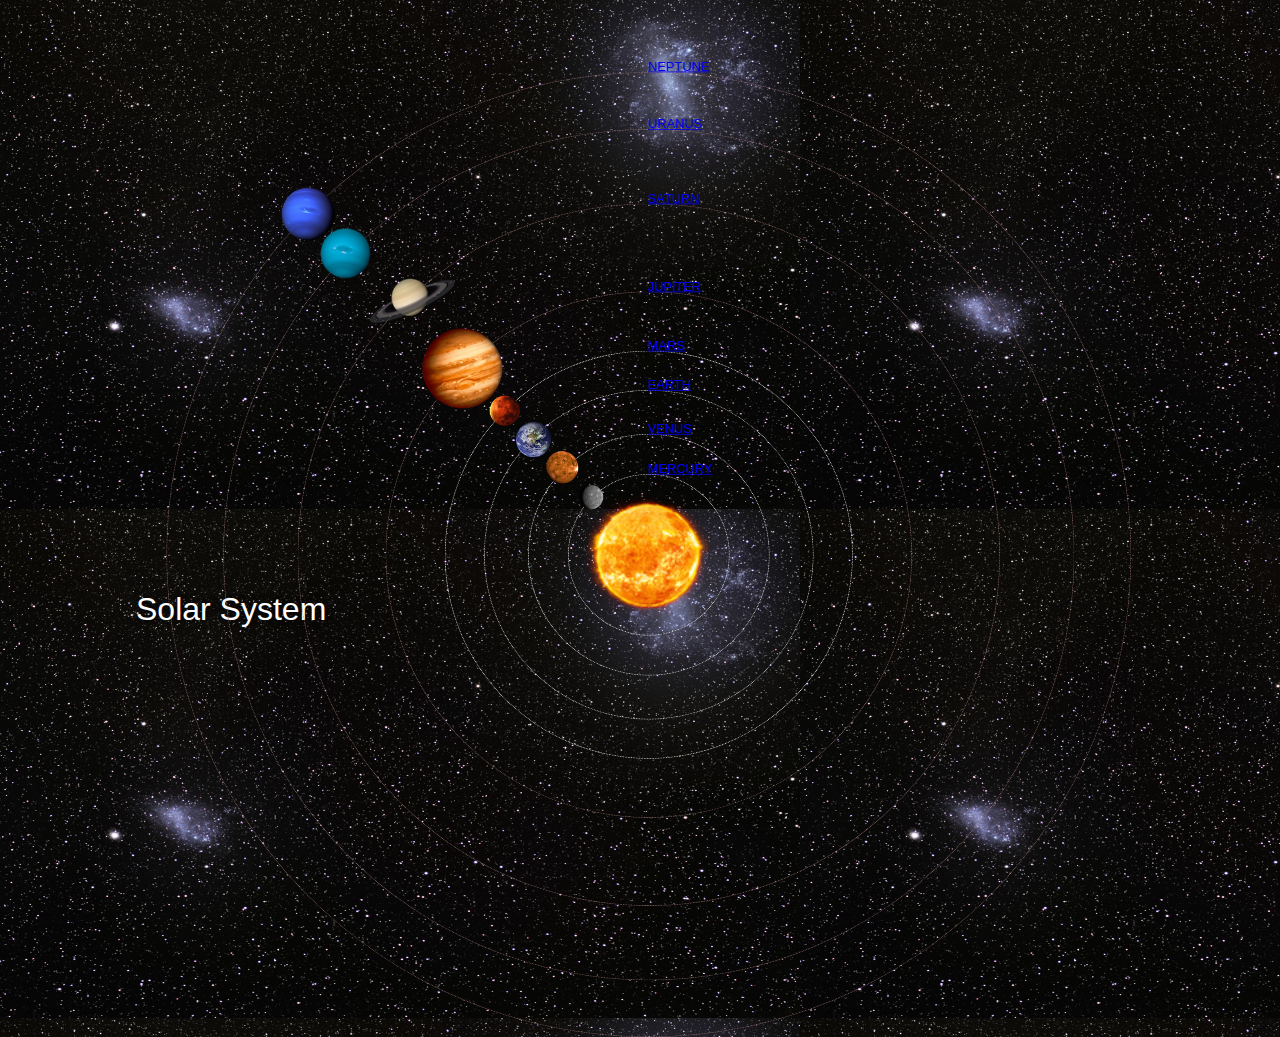
<file: index.html>
<!DOCTYPE html>
<html>
<head>
   
    <title>Solar System</title>
    <link rel="stylesheet" href="style.css"/>
</head>
<body>
    <div id="container">
        <h1>Solar System</h1>

        <a href="sun.html"><img src="images/sun.png" id="sun"/></a>

        <div id="neptune-orbit">
            <a href="neptune.html"><img src="images/neptune.png" id="neptune"/></a>
        </div>
        <div id="neptune-label" class="label-box">
            <a href="neptune.html">NEPTUNE</a>
        </div>

        <div id="uranus-orbit">
            <a href="uranus.html"><img src="images/uranus.png" id="uranus"/></a>
        </div>
        <div id="uranus-label" class="label-box">
            <a href="uranus.html">URANUS</a>
        </div>

        <div id="saturn-orbit">
            <a href="saturn.html"><img src="images/saturn.png" id="saturn"/></a>
        </div>
        <div id="saturn-label" class="label-box">
            <a href="saturn.html">SATURN</a>
        </div>

        <div id="jupiter-orbit">
            <a href="jupiter.html"><img src="images/jupiter.png" id="jupiter"/></a>
        </div>
        <div id="jupiter-label" class="label-box">
            <a href="jupiter.html">JUPITER</a>
        </div>
        
        <div id="mars-orbit">
            <a href="mars.html"><img src="images/mars.png" id="mars"/></a>
        </div>
        <div id="mars-label" class="label-box">
            <a href="mars.html">MARS</a>
        </div>

        
        <div id="earth-orbit">
            <a href="earth.html"><img src="images/earth.png" id="earth"/></a>
        </div>
        <div id="earth-label" class="label-box">
            <a href="earth.html">EARTH</a>
        </div>

        
        <div id="venus-orbit">
            <a href="venus.html"><img src="images/venus.png" id="venus"/></a>
        </div>
        <div id="venus-label" class="label-box">
            <a href="venus.html">VENUS</a>
        </div>

        
        <div id="mercury-orbit">
            <a href="mercury.html"><img src="images/mercury.png" id="mercury"/></a>
        </div>
        <div id="mercury-label" class="label-box">
            <a href="mercury.html">MERCURY</a>
        </div>

        

    </div>
    </body>
</html>
</file>
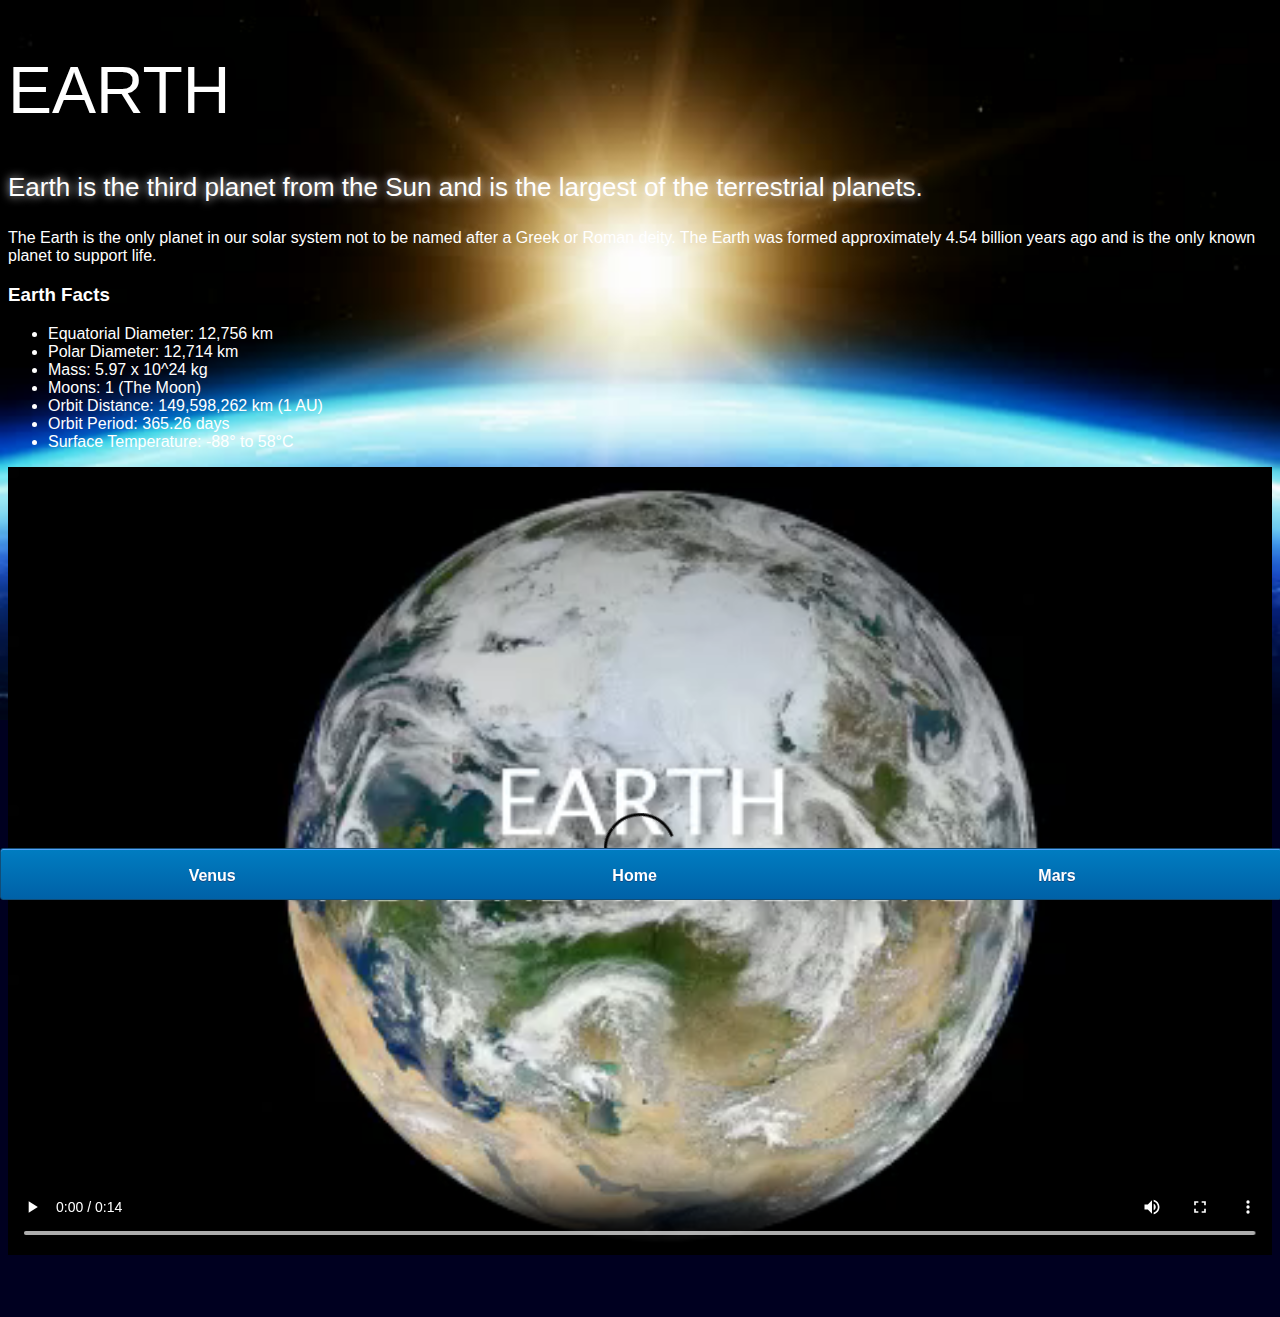
<file: earth.html>
<!DOCTYPE html>
<html>
<head>
    <title>Solar System</title>
    <link rel="stylesheet" href="style-pages.css"/>
</head>
<body>
    <div id="main">
        <div id="content">

            <h1>Earth</h1>
            <p class="intro">
                Earth is the third planet from the Sun and is the largest of the terrestrial planets. 
            </p>             

            <p>
                The Earth is the only planet in our solar system not to be named after a Greek or Roman deity. The Earth was formed approximately 4.54 billion years ago and is the only known planet to support life.
            </p>

            <h3>Earth Facts</h3>
            <ul>
                <li>Equatorial Diameter:	12,756 km</li>
                <li>Polar Diameter:	12,714 km</li>
                <li>Mass:	5.97 x 10^24 kg</li>
                <li>Moons:	1 (The Moon)</li>
                <li>Orbit Distance:	149,598,262 km (1 AU)</li>
                <li>Orbit Period:	365.26 days</li>
                <li>Surface Temperature:	-88&deg; to 58&deg;C</li>
            </ul>
            <video id="video" controls>
                <source src="videos/earth-video.mp4" type="video/mp4">
            </video>
            
            <div id="tabs-bottom">
                <a href="venus.html">Venus</a>
                <a href="index.html">Home</a>
                <a href="mars.html">Mars</a>
            </div>

</body>
</html>
</file>
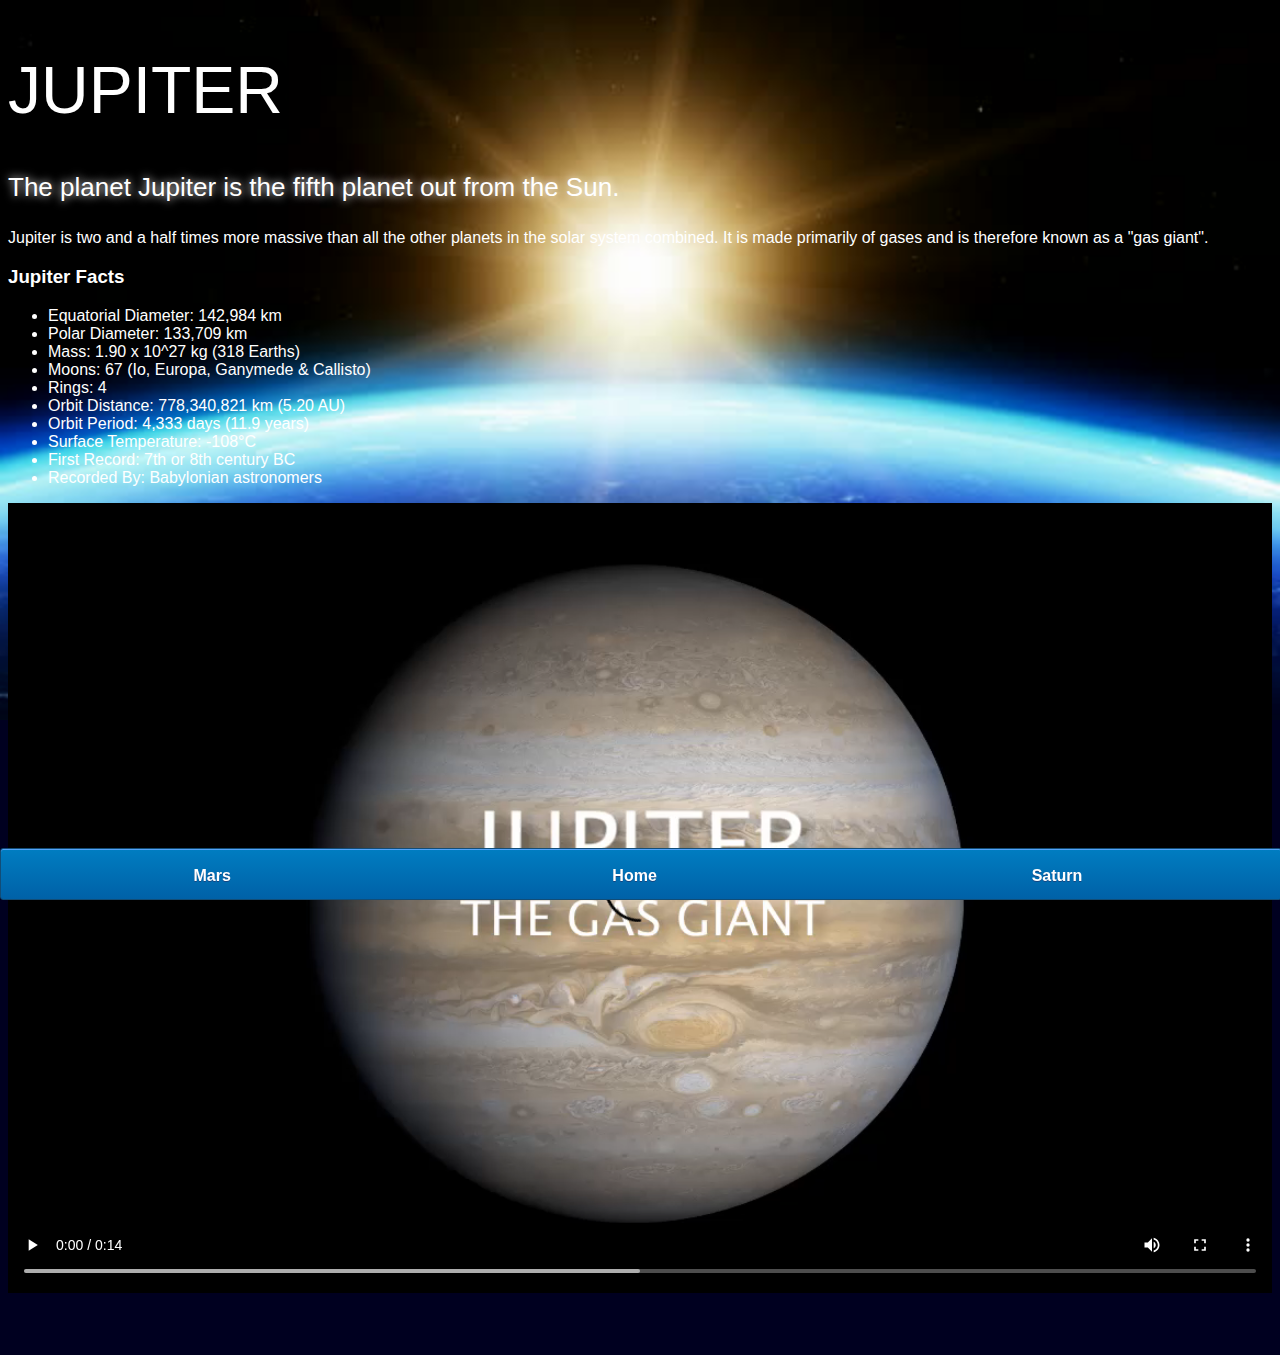
<file: jupiter.html>
<!DOCTYPE html>
<html>
<head>
    <title>Solar System</title>
    <link rel="stylesheet" href="style-pages.css"/>
</head>
<body>
    <div id="main">
        <div id="content">
            <h1>Jupiter</h1>
            <p class="intro">
                The planet Jupiter is the fifth planet out from the Sun.
            </p>             

            <p>
                Jupiter is two and a half times more massive than all the other planets in the solar system combined. It is made primarily of gases and is therefore known as a "gas giant".
            </p>

            <h3>Jupiter Facts</h3>
            <ul>
                <li>Equatorial Diameter:	142,984 km</li>
                <li>Polar Diameter:	133,709 km</li>
                <li>Mass:	1.90 x 10^27 kg (318 Earths)</li>
                <li>Moons:	67 (Io, Europa, Ganymede & Callisto)</li>
                <li>Rings:	4</li>
                <li>Orbit Distance:	778,340,821 km (5.20 AU)</li>
                <li>Orbit Period:	4,333 days (11.9 years)</li>
                <li>Surface Temperature:	-108&deg;C</li>
                <li>First Record:	7th or 8th century BC</li>
                <li>Recorded By:	Babylonian astronomers</li>
            </ul>
            <video id="video" controls>
                <source src="videos/jupiter-video.mp4" type="video/mp4">
            </video>
            
            <div id="tabs-bottom">
                <a href="mars.html">Mars</a>
                <a href="index.html">Home</a>
                <a href="saturn.html">Saturn</a>
            </div>

</body>
</html>
</file>
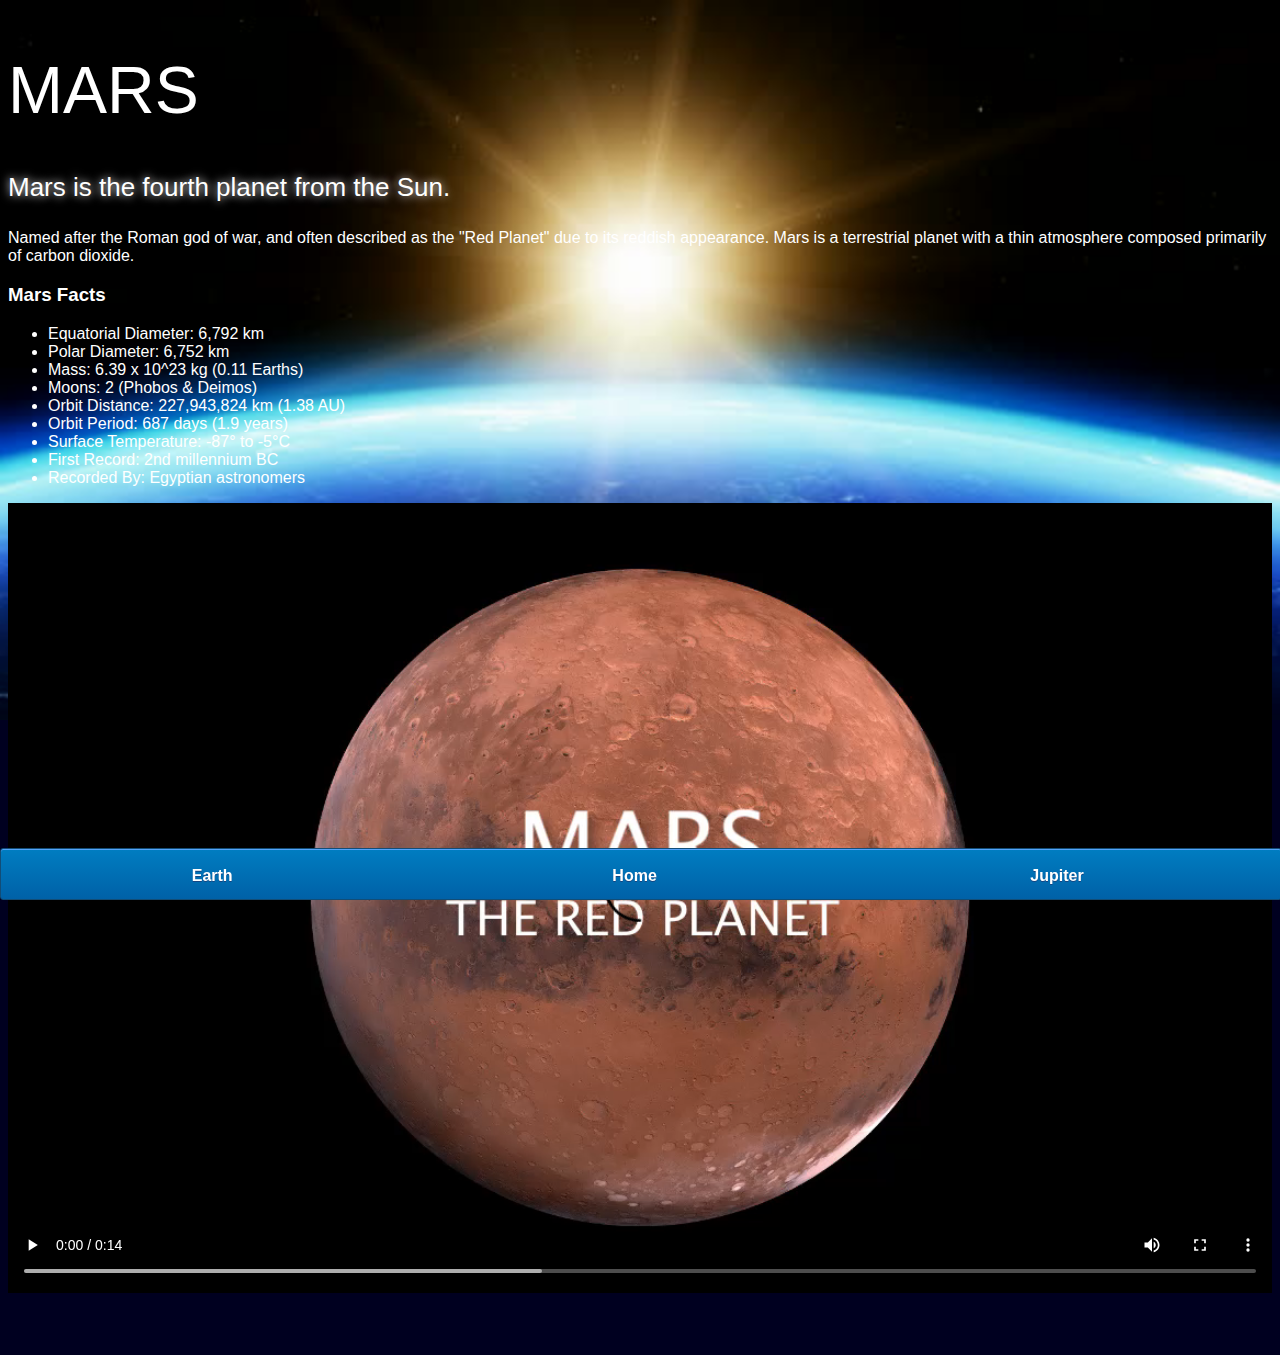
<file: mars.html>
<!DOCTYPE html>
<html>
<head>
    <title>Solar System</title>
    <link rel="stylesheet" href="style-pages.css"/>
</head>
<body>
    <div id="main">
        <div id="content">
            <h1>Mars</h1>
                <p class="intro">
                    Mars is the fourth planet from the Sun.  
                </p>             

                <p>
                    Named after the Roman god of war, and often described as the "Red Planet" due to its reddish appearance. Mars is a terrestrial planet with a thin atmosphere composed primarily of carbon dioxide.
                </p>

                <h3>Mars Facts</h3>
                <ul>
                    <li>Equatorial Diameter:	6,792 km</li>
                    <li>Polar Diameter:	6,752 km</li>
                    <li>Mass:	6.39 x 10^23 kg (0.11 Earths)</li>
                    <li>Moons:	2 (Phobos & Deimos)</li>
                    <li>Orbit Distance:	227,943,824 km (1.38 AU)</li>
                    <li>Orbit Period:	687 days (1.9 years)</li>
                    <li>Surface Temperature:	-87&deg; to -5&deg;C</li>
                    <li>First Record:	2nd millennium BC</li>
                    <li>Recorded By:	Egyptian astronomers</li>
                </ul>
                <video id="video" controls>
                    <source src="videos/mars-video.mp4" type="video/mp4">
                </video>

                <div id="tabs-bottom">
                    <a href="earth.html">Earth</a>
                    <a href="index.html">Home</a>
                    <a href="jupiter.html">Jupiter</a>
                </div>
</body>
</html>
</file>
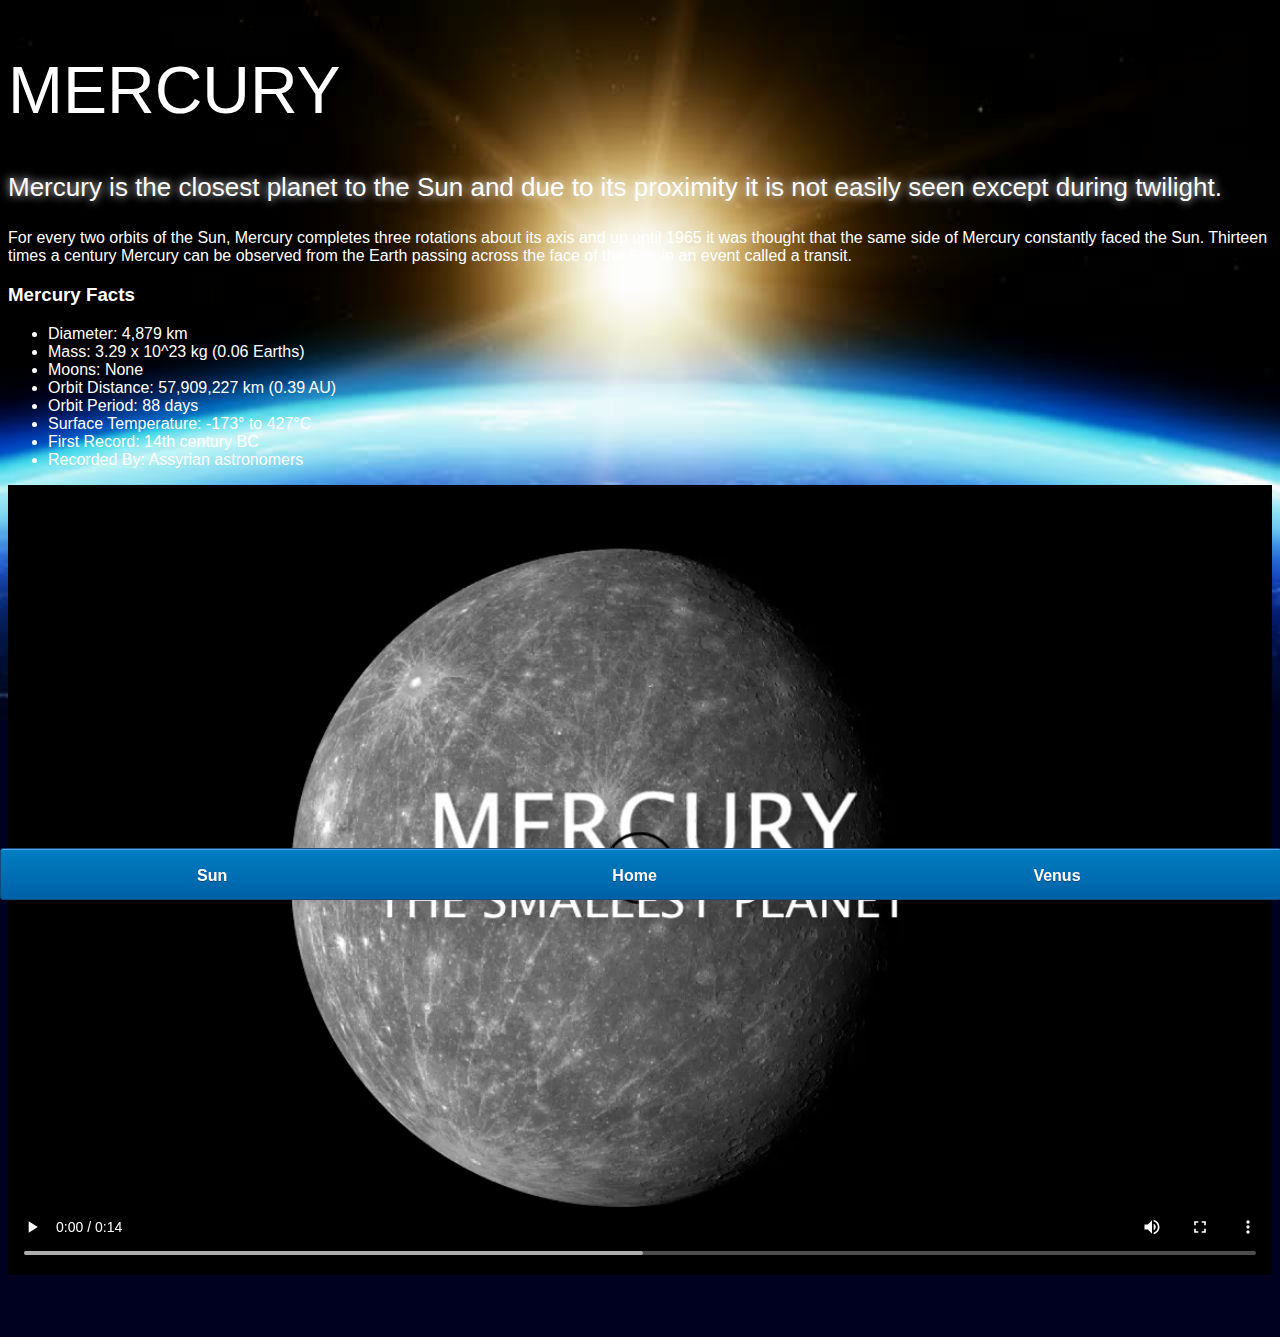
<file: mercury.html>
<!DOCTYPE html>
<html>
<head>
    <title>Solar System</title>
    <link rel="stylesheet" href="style-pages.css"/>
</head>
<body>
    <div id="main">
        <div id="content">
            <h1>Mercury</h1>
            <p class="intro">
                Mercury is the closest planet to the Sun and due to its proximity it is not easily seen except during twilight. 
            </p>             

            <p>
                For every two orbits of the Sun, Mercury completes three rotations about its axis and up until 1965 it was thought that the same side of Mercury constantly faced the Sun. Thirteen times a century Mercury can be observed from the Earth passing across the face of the Sun in an event called a transit.
            </p>

            <h3>Mercury Facts</h3>
            <ul>
                <li>Diameter:	4,879 km</li>
                <li>Mass:	3.29 x 10^23 kg (0.06 Earths)</li>
                <li>Moons:	None</li>
                <li>Orbit Distance:	57,909,227 km (0.39 AU)</li>
                <li>Orbit Period:	88 days</li>
                <li>Surface Temperature:	-173&deg; to 427&deg;C</li>
                <li>First Record:	14th century BC</li>
                <li>Recorded By:	Assyrian astronomers</li>
            </ul>
            <video id="video" controls>
                <source src="videos/mercury-video.mp4" type="video/mp4">
            </video>
            
            <div id="tabs-bottom">
                <a href="sun.html">Sun</a>
                <a href="index.html">Home</a>
                <a href="venus.html">Venus</a>
            </div>

</body>
</html>
</file>
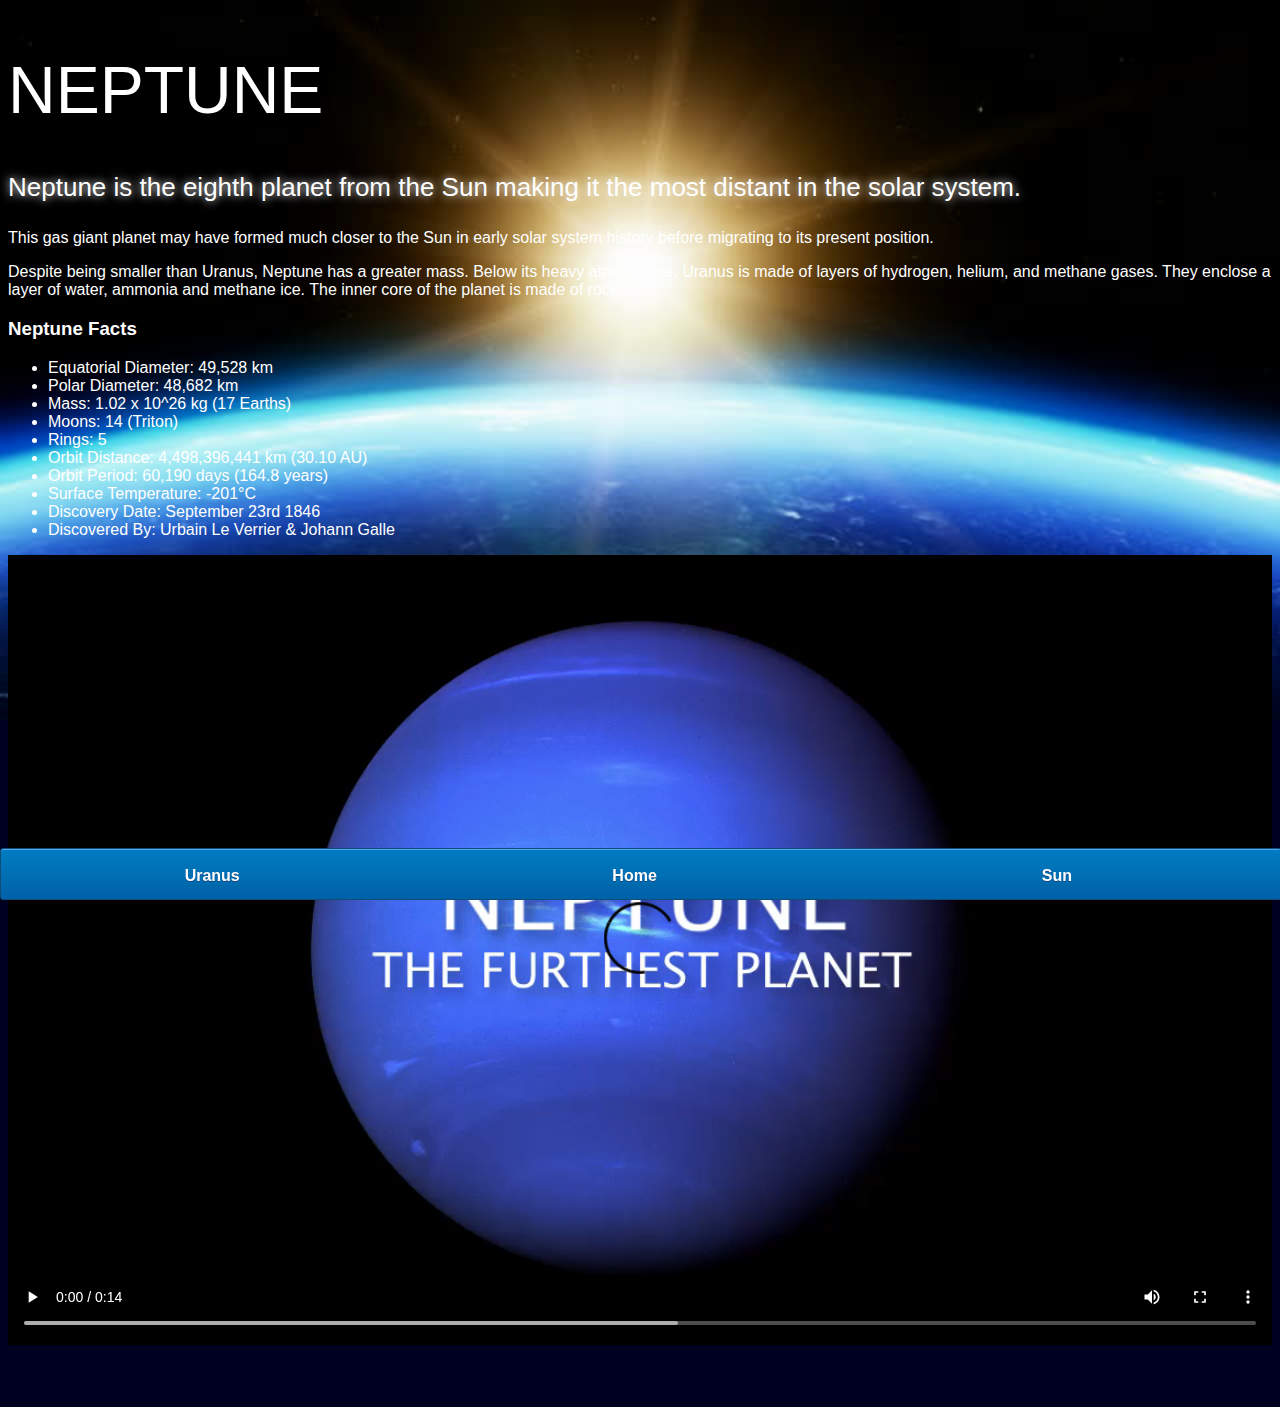
<file: neptune.html>
<!DOCTYPE html>
<html>
<head>
    <title>Solar System</title>
    <link rel="stylesheet" href="style-pages.css"/>
</head>
<body>
    <div id="main">
        <div id="content">
            <h1>Neptune</h1>
                <p class="intro">
                    Neptune is the eighth planet from the Sun making it the most distant in the solar system. 
                </p>             
                <p>
                    This gas giant planet may have formed much closer to the Sun in early solar system history before migrating to its present position.</p>

                <p>Despite being smaller than Uranus, Neptune has a greater mass. Below its heavy atmosphere, Uranus is made of layers of hydrogen, helium, and methane gases. They enclose a layer of water, ammonia and methane ice. The inner core of the planet is made of rock.</p>

                <h3>Neptune Facts</h3>
                <ul>
                    <li>Equatorial Diameter:	49,528 km</li>
                    <li>Polar Diameter:	48,682 km</li>
                    <li>Mass:	1.02 x 10^26 kg (17 Earths)</li>
                    <li>Moons:	14 (Triton)</li>
                    <li>Rings:	5</li>
                    <li>Orbit Distance:	4,498,396,441 km (30.10 AU)</li>
                    <li>Orbit Period:	60,190 days (164.8 years)</li>
                    <li>Surface Temperature:	-201&deg;C</li>
                    <li>Discovery Date:	September 23rd 1846</li>
                    <li>Discovered By:	Urbain Le Verrier & Johann Galle</li>
                </ul>

                <video id="video" controls>
                    <source src="videos/neptune-video.mp4" type="video/mp4">
                </video>

            <div id="tabs-bottom">
                <a href="uranus.html">Uranus</a>
                <a href="index.html">Home</a>
                <a href="sun.html">Sun</a>
            </div>

</body>
</html>
</file>
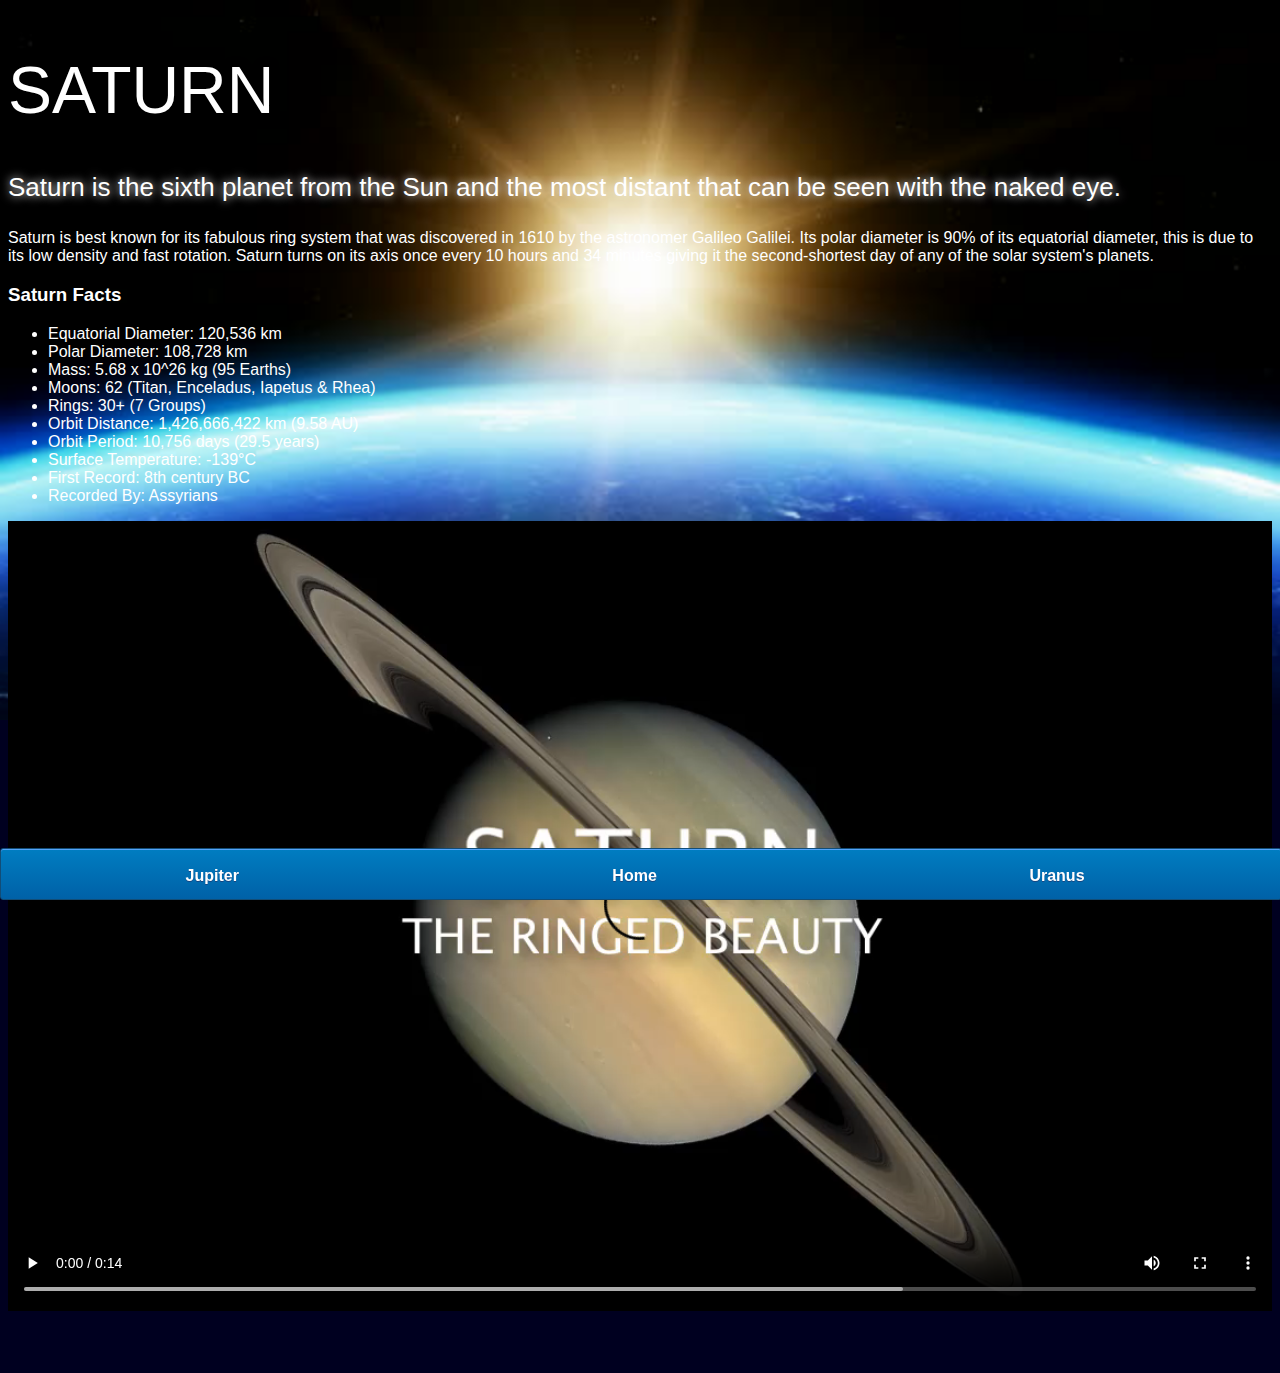
<file: saturn.html>
<!DOCTYPE html>
<html>
<head>
    <title>Solar System</title>
    <link rel="stylesheet" href="style-pages.css"/>
</head>
<body>
    <div id="main">
        <div id="content">
            <h1>Saturn</h1>
                <p class="intro">
                    Saturn is the sixth planet from the Sun and the most distant that can be seen with the naked eye.
                </p>             

                <p>
                    Saturn is best known for its fabulous ring system that was discovered in 1610 by the astronomer Galileo Galilei. Its polar diameter is 90% of its equatorial diameter, this is due to its low density and fast rotation. Saturn turns on its axis once every 10 hours and 34 minutes giving it the second-shortest day of any of the solar system's planets.
                </p>

                <h3>Saturn Facts</h3>
                <ul>
                    <li>Equatorial Diameter:	120,536 km</li>
                    <li>Polar Diameter:	108,728 km</li>
                    <li>Mass:	5.68 x 10^26 kg (95 Earths)</li>
                    <li>Moons:	62 (Titan, Enceladus, Iapetus & Rhea)</li>
                    <li>Rings:	30+ (7 Groups)</li>
                    <li>Orbit Distance:	1,426,666,422 km (9.58 AU)</li>
                    <li>Orbit Period:	10,756 days (29.5 years)</li>
                    <li>Surface Temperature:	-139&deg;C</li>
                    <li>First Record:	8th century BC</li>
                    <li>Recorded By:	Assyrians</li>
                </ul>
                <video id="video" controls>
                    <source src="videos/saturn-video.mp4" type="video/mp4">
                </video>

            <div id="tabs-bottom">
                <a href="jupiter.html">Jupiter</a>
                <a href="index.html">Home</a>
                <a href="uranus.html">Uranus</a>
            </div>

</body>
</html>
</file>
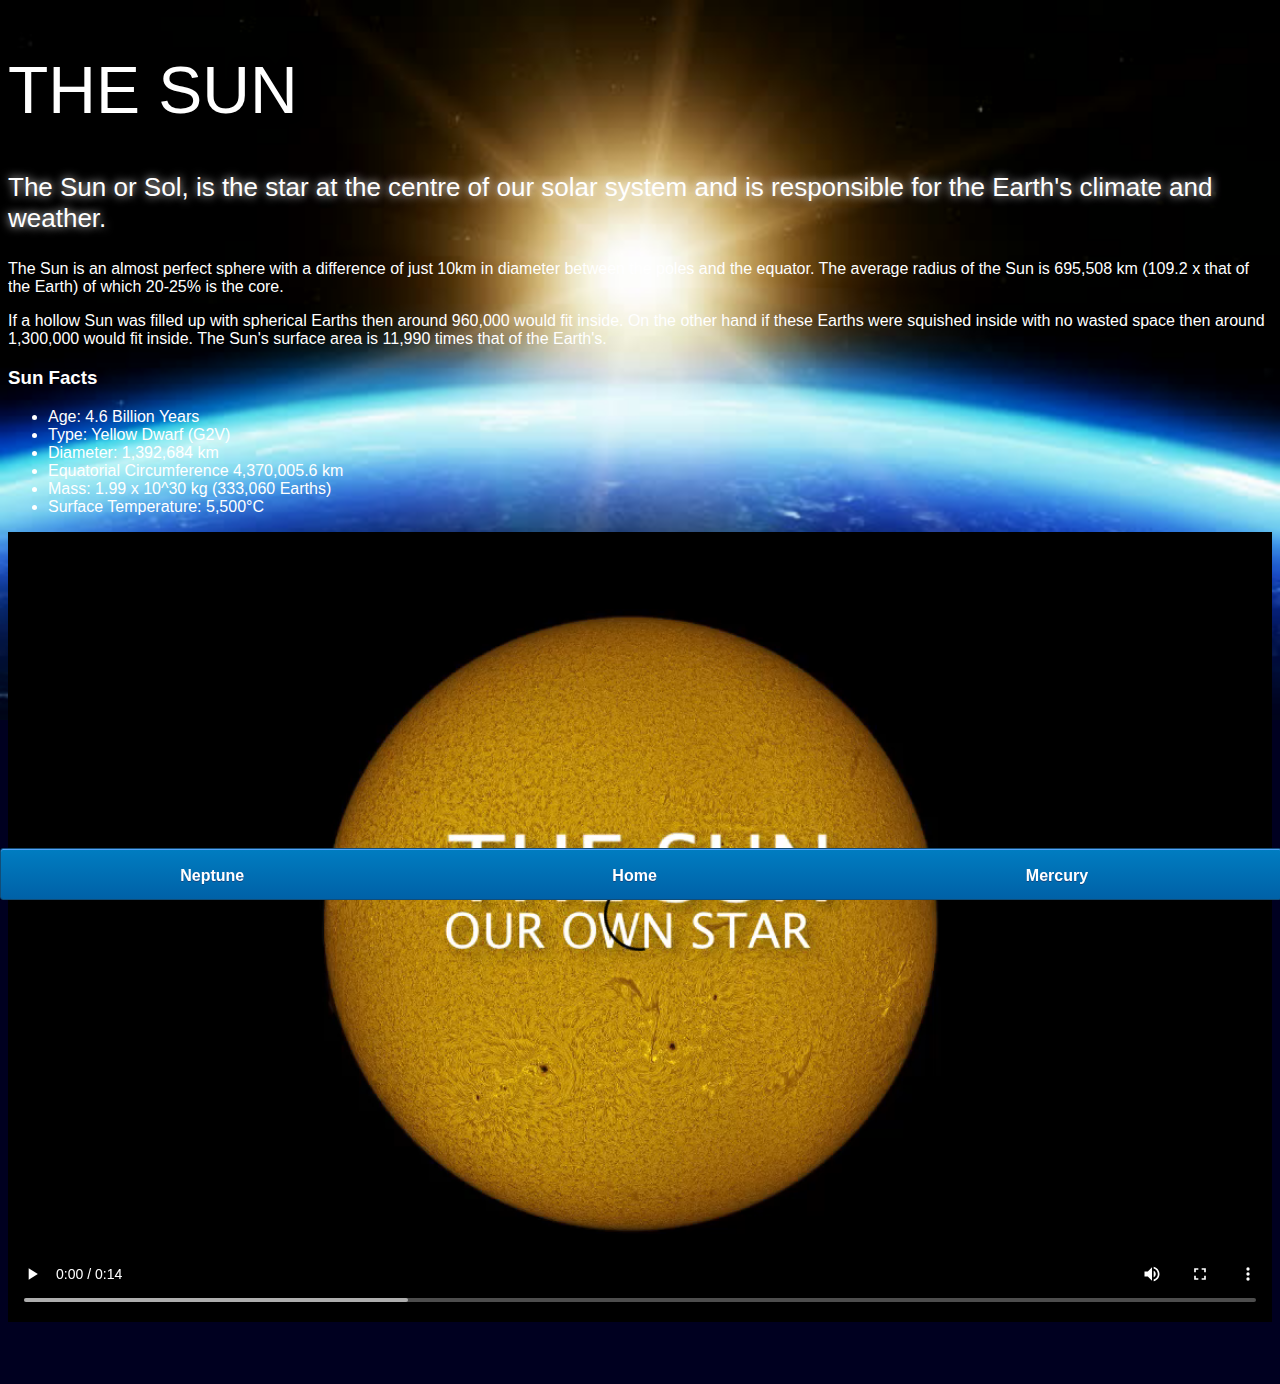
<file: sun.html>
<!DOCTYPE html>
<html>
<head>
    <title>Solar System</title>
    <link rel="stylesheet" href="style-pages.css"/>
</head>
<body>
    <div id="main">
        <div id="content">
            <h1>The Sun</h1>
                <p class="intro">
                    The Sun or Sol, is the star at the centre of our solar system and is responsible for the Earth's climate and weather. 
                </p>             

                <p>
                    The Sun is an almost perfect sphere with a difference of just 10km in diameter between the poles and the equator. The average radius of the Sun is 695,508 km (109.2 x that of the Earth) of which 20-25% is the core.
                </p>
                <p>
                    If a hollow Sun was filled up with spherical Earths then around 960,000 would fit inside. On the other hand if these Earths were squished inside with no wasted space then around 1,300,000 would fit inside. The Sun's surface area is 11,990 times that of the Earth's.
                </p>

                <h3>Sun Facts</h3>
                <ul>
                    <li>Age:	4.6 Billion Years</li>
                    <li>Type:	Yellow Dwarf (G2V)</li>
                    <li>Diameter:	1,392,684 km</li>
                    <li>Equatorial Circumference	4,370,005.6 km</li>
                    <li>Mass:	1.99 x 10^30 kg (333,060 Earths)</li>
                    <li>Surface Temperature:	5,500°C</li>
                </ul>

                <video id="video" controls>
                    <source src="videos/sun-video.mp4" type="video/mp4">
                </video>

        </div>

        <div id="tabs-bottom">
            <a href="neptune.html">Neptune</a>
            <a href="index.html">Home</a>
            <a href="mercury.html">Mercury</a>
         </div>
    </div>
    
</body>
</html>
</file>
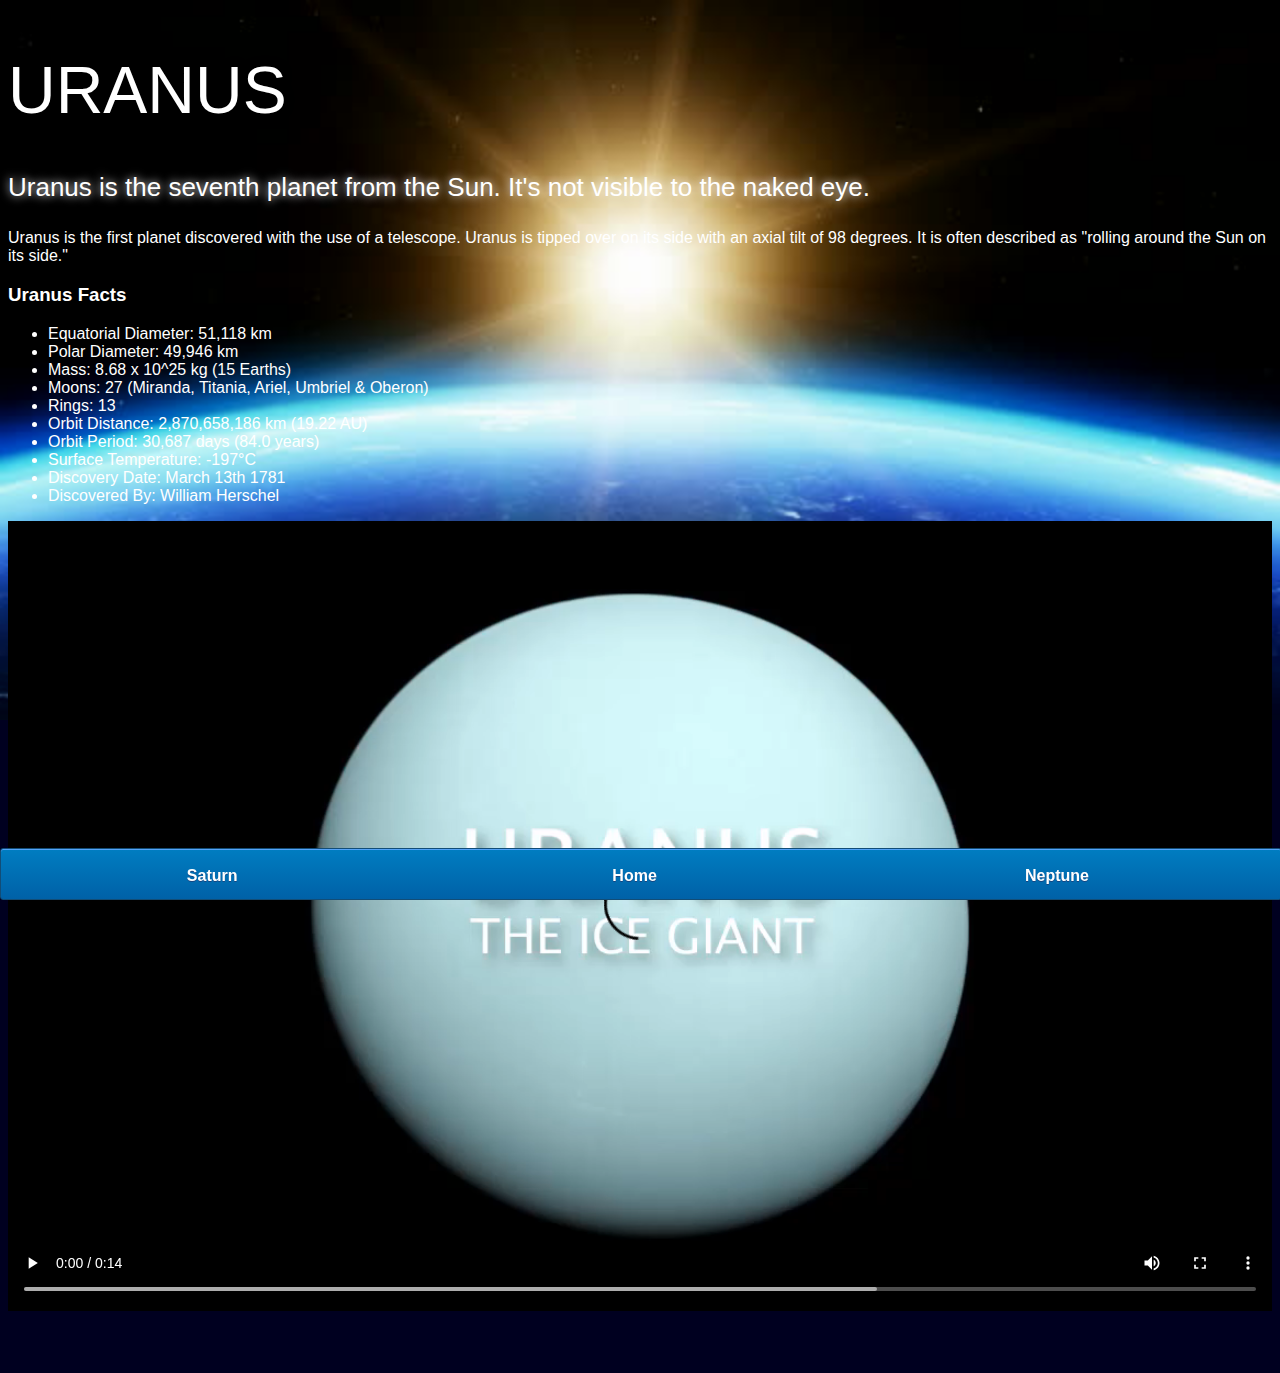
<file: uranus.html>
<!DOCTYPE html>
<html>
<head>
    <title>Solar System</title>
    <link rel="stylesheet" href="style-pages.css"/>
</head>
<body>
    <div id="main">
        <div id="content">
            <h1>Uranus</h1>
                <p class="intro">
                    Uranus is the seventh planet from the Sun. It's not visible to the naked eye.
                </p>             

                <p>
                    Uranus is the first planet discovered with the use of a telescope. Uranus is tipped over on its side with an axial tilt of 98 degrees. It is often described as "rolling around the Sun on its side."
                </p>

                <h3>Uranus Facts</h3>
                <ul>
                    <li>Equatorial Diameter:	51,118 km</li>
                    <li>Polar Diameter:	49,946 km</li>
                    <li>Mass:	8.68 x 10^25 kg (15 Earths)</li>
                    <li>Moons:	27 (Miranda, Titania, Ariel, Umbriel & Oberon)</li>
                    <li>Rings:	13</li>
                    <li>Orbit Distance:	2,870,658,186 km (19.22 AU)</li>
                    <li>Orbit Period:	30,687 days (84.0 years)</li>
                    <li>Surface Temperature:	-197&deg;C</li>
                    <li>Discovery Date:	March 13th 1781</li>
                    <li>Discovered By:	William Herschel</li>
                </ul>
                <video id="video" controls>
                    <source src="videos/uranus-video.mp4" type="video/mp4">
                </video>

            <div id="tabs-bottom">
                <a href="saturn.html">Saturn</a>
                <a href="index.html">Home</a>
                <a href="neptune.html">Neptune</a>
            </div>

</body>
</html>
</file>
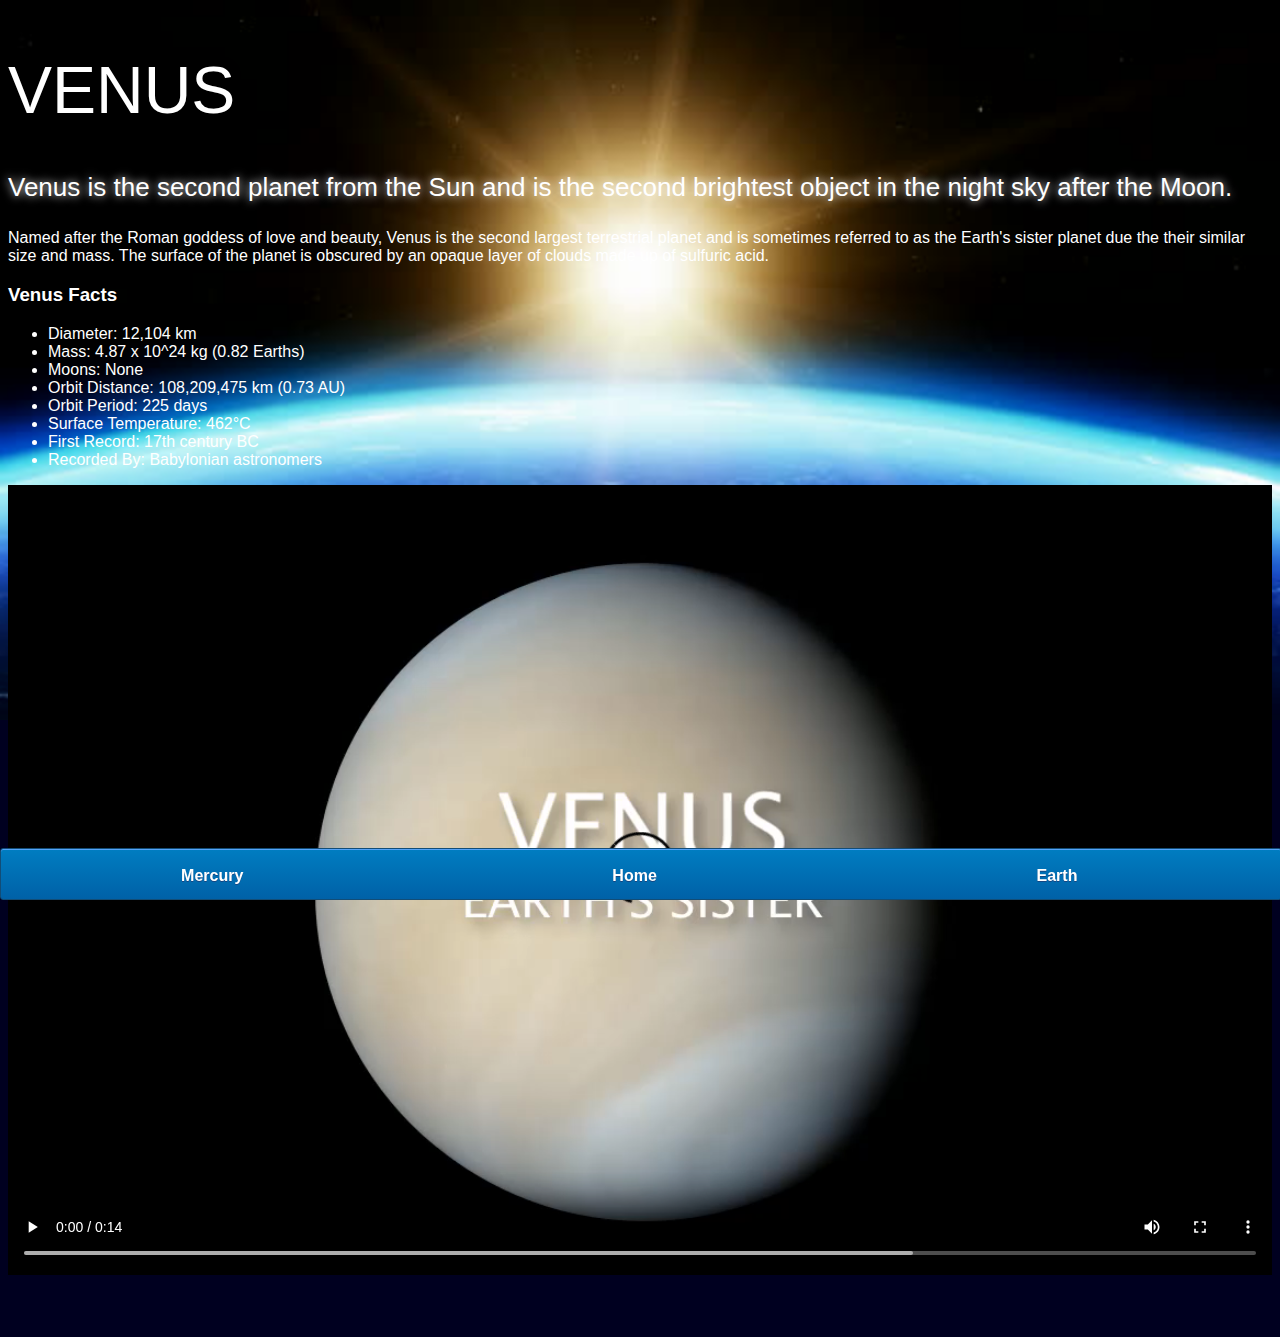
<file: venus.html>
<!DOCTYPE html>
<html>
<head>
    <title>Solar System</title>
    <link rel="stylesheet" href="style-pages.css"/>
</head>
<body>
    <div id="main">
        <div id="content">
            <h1>Venus</h1>
                <p class="intro">
                    Venus is the second planet from the Sun and is the second brightest object in the night sky after the Moon. 
                </p>             

                <p>
                    Named after the Roman goddess of love and beauty, Venus is the second largest terrestrial planet and is sometimes referred to as the Earth's sister planet due the their similar size and mass. The surface of the planet is obscured by an opaque layer of clouds made up of sulfuric acid.
                </p>

                <h3>Venus Facts</h3>
                <ul>
                    <li>Diameter:	12,104 km</li>
                    <li>Mass:	4.87 x 10^24 kg (0.82 Earths)</li>
                    <li>Moons:	None</li>
                    <li>Orbit Distance:	108,209,475 km (0.73 AU)</li>
                    <li>Orbit Period:	225 days</li>
                    <li>Surface Temperature:	462&deg;C</li>
                    <li>First Record:	17th century BC</li>
                    <li>Recorded By:	Babylonian astronomers</li>
                </ul>
                <video id="video" controls>
                    <source src="videos/venus-video.mp4" type="video/mp4">
                </video>



            <div id="tabs-bottom">
                <a href="mercury.html">Mercury</a>
                <a href="index.html">Home</a>
                <a href="earth.html">Earth</a>
            </div>

</body>
</html>
</file>
<file: style.css>
body{
    width: 100%;
    height: 100%;
    background: url('images/space.png')
}

h1{
    font-family: sans-serif ;
    font-weight: 100;
    font-size: 40px;
    text-shadow: 0 0 10px #000000;
    color: white;
}

/*=============================== SUN ================================= */

#sun {
    position: absolute;
    z-index: 1000;
    width: 160px;
    bottom: 10px;
    left: 50%;
    margin-left: -80px;
}

/*=============================== NEPTUNE ================================= */

#neptune {
    width: 66px;
    height: 66px;
    margin: 143px;
    z-index: 1000;
    animation: spin-right 8s linear infinite;
    -webkit-animation: spin-right 8s linear infinite;
}

#neptune-orbit{
    position: absolute;
    width: 1204px;
    height:1204px;
    bottom: -512px;
    left: 50%;
    margin-left: -602px;
    border: 1px dotted rgb(161, 117, 117);
    border-radius: 50%;
    animation: spin-left 14s linear infinite;
    -webkit-animation: spin-right 14s linear infinite;
}

#neptune-label{
    bottom: 692px ;
}

/*=============================== URANUS ================================= */

#uranus {
    width: 66px;
    height: 66px;
    margin: 120px;
    z-index: 1000;
    animation: spin-right 8s linear infinite;
    -webkit-animation: spin-right 8s linear infinite;
}

#uranus-orbit{
    position: absolute;
    width: 1062px;
    height:1062px;
    bottom: -441px;
    left: 50%;
    margin-left: -531px;
    border: 1px dotted rgb(161, 117, 117);
    border-radius: 50%;
    animation: spin-left 15s linear infinite;
    -webkit-animation: spin-right 15s linear infinite;
}

#uranus-label{
    bottom: 620px ;
}

/*=============================== SATURN ================================= */

#saturn {
    width: 110px;
    margin: 85px;
    z-index: 1000;
    animation: spin-right 13s linear infinite;
    -webkit-animation: spin-right 13s linear infinite;
}

#saturn-orbit{
    position: absolute;
    width: 876px;
    height:876px;
    bottom: -348px;
    left: 50%;
    margin-left: -438px;
    border: 1px dotted rgb(161, 117, 117);
    border-radius: 50%;
    animation: spin-left 13s linear infinite;
    -webkit-animation: spin-right 13s linear infinite;
}

#saturn-label{
    bottom: 527px ;
}

/*=============================== JUPITER================================= */

#jupiter {
    width: 100px;
    height: 100px;
    margin: 45px;
    z-index: 1000;
    animation: spin-right 10s linear infinite;
    -webkit-animation: spin-right 10s linear infinite;
}

#jupiter-orbit{
    position: absolute;
    width: 656px;
    height:656px;
    bottom: -238px;
    left: 50%;
    margin-left: -328px;
    border: 1px dotted rgb(161, 117, 117);
    border-radius: 50%;
    animation: spin-left 10s linear infinite;
    -webkit-animation: spin-right 10s linear infinite;
}

#jupiter-label{
    bottom: 417px ;
}

/*==================== MARS ====================*/

#mars {
    width: 38px;
    height: 38px;
    margin: 55px;
    z-index: 1000;
    animation: spin-right 3s linear infinite;
    -webkit-animation: spin-right 3s linear infinite;
}

#mars-orbit {
    position: absolute;
    width: 508px;
    height: 508px;
    bottom: -164px;
    left: 50%;
    margin-left: -254px;
    border: 1px dotted white;
    border-radius: 50%;
    animation: spin-left 4s linear infinite;
    -webkit-animation: spin-left 4s linear infinite;
}

#mars-label{
    bottom: 343px;
}

/*==================== EARTH ====================*/

#earth {
    width: 50px;
    height: 50px;
    margin: 36px;
    z-index: 1000;
    animation: spin-right 3s linear infinite;
    -webkit-animation: spin-right 3s linear infinite;
}

#earth-orbit {
    position: absolute;
    width: 410px;
    height: 410px;
    bottom: -115px;
    left: 50%;
    margin-left: -205px;
    border: 1px dotted white;
    border-radius: 50%;
    animation: spin-left 5s linear infinite;
    -webkit-animation: spin-left 5s linear infinite;
}

#earth-label{
    bottom: 294px;
}

/*==================== VENUS ====================*/

#venus {
    width: 50px;
    height: 50px;
    margin: 16px;
    z-index: 1000;
}

#venus-orbit {
    position: absolute;
    width: 300px;
    height: 300px;
    bottom: -60px;
    left: 50%;
    margin-left: -150px;
    border: 1px dotted white;
    border-radius: 50%;
    animation: spin-left 4s linear infinite;
    -webkit-animation: spin-left 4s linear infinite;
}

#venus-label{
    bottom: 239px;
}

/*==================== MERCURY ====================*/

#mercury {
    width: 40px;
    height: 40px;
    margin: 8px;
    z-index: 1000;
}


#mercury-orbit {
    position: absolute;
    z-index: 1;
    width: 200px;
    height: 200px;
    bottom: -10px;
    left: 50%;
    margin-left: -100px;
    border: 1px dotted white;
    border-radius: 50%;
    animation: spin-left 2s linear infinite;
    -webkit-animation: spin-left 2s linear infinite;
}

#mercury-label{
    bottom: 189px;
}

/*=============================== PLEASE REMOVE ================================= */

#container{
    transform: scale(0.8, 0.8) translate(0, 700px)
}

/*=============================== LABEL-BOX ================================= */

.label-box{
    position: absolute;
    width: 150px;
    left: 50%;
    margin-left: -75px;
    text-align: centre;
    color: white;
    font-weight: 100;
    font-family: sans-serif;
}

.label-box{
    text-decoration: none;
    padding: 0;
    margin: 0;
}

.label-box a:visited{
    color: white;
}

/*=============================== ANIMATION ================================= */

@keyframes spin-left{
    100%{
        transform: rotate(-360deg);
        -webkit-transform: rotate(-360deg);
    }
}

@keyframes spin-right{
    100%{
        transform: rotate(360deg);
        -webkit-transform: rotate(360deg);
    }
}
</file>
<file: style-pages.css>
body{
    margin: 0;
    padding: 0;
    width: 100%;
    background-color: #000020;
    font-family: sans-serif;
    background-image: url('images/earth-sunrise.jpg');
    background-repeat: no-repeat;
    background-size: 100%;
    color: #ffffff;
}

h1{
    font-weight: 100;
    font-size: 66px;
    text-shadow: 0 0 10px #000000;
    text-transform: uppercase;
}

p.intro{
    font-size: 26px;
    font-weight: 200;
    text-shadow: 0 0 10px;
}

#content{
    margin-bottom: 50px;
    padding: 8px;
}

#video{
    width: 100%;
}

/*==================== BOTTOM-TABS====================*/

#tabs-bottom{
    position: fixed;
    bottom: 0;
    left: 0;
    z-index: 500;
    display: inline-block;
    width: 100%;
    height: 50px;

    box-shadow: inset 0px 1px 0px 0px #54a3f7;
    background: linear-gradient(#007dc1, #0061a7);
    border-radius: 3px ;
    border: 1px solid #124d77;
}

#tabs-bottom a{
    float: left;
    display: block;
    width: 33%;
    height: 35px;
    font-weight: 700;
    color: white;
    text-align:  center;
    text-decoration: none;
    text-shadow:  0px 1px 0px #154682;
    padding-top:  18px;
}
</file>
